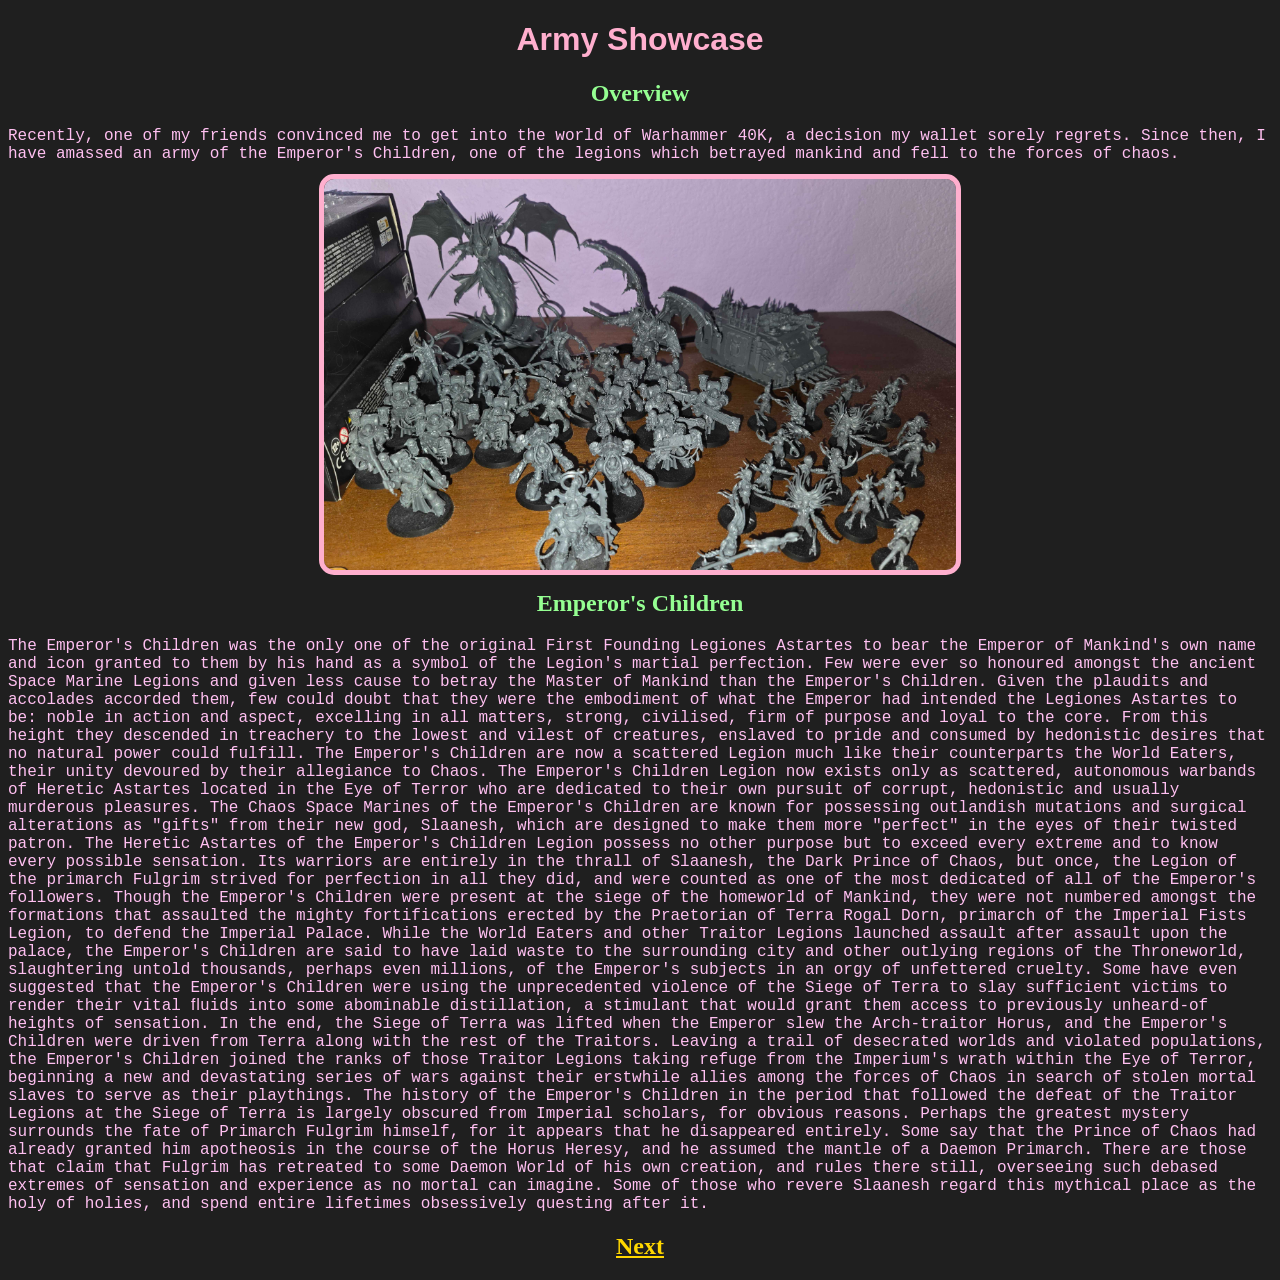
<file: index.html>
<!doctype html>
<html lang="en-US">
    <head>
        <meta charset="utf-8" />
        <meta name="viewport" content="width=device-width" />
        <title>Army Showcase</title>
        <link rel="stylesheet" href="style.css" />
    </head>
    <body>
        <h1 style="text-align: center;">Army Showcase</h1>
        <h2 style="text-align: center;">Overview</h2>
        <p>Recently, one of my friends convinced me to get into the world of Warhammer 40K, a decision my wallet sorely regrets. Since then, I have amassed an army of the Emperor's Children, one of the legions which betrayed mankind and fell to the forces of chaos.</p>
        <img src="images/army.jpg" alt="My army" style="display: block; margin-left: auto; margin-right: auto; width: 50%; outline: 5px #ffafce solid; border-radius: 10px;">
        <h2 style="text-align: center;">Emperor's Children</h2>
        <p>The Emperor's Children was the only one of the original First Founding Legiones Astartes to bear the Emperor of Mankind's own name and icon granted to them by his hand as a symbol of the Legion's martial perfection. Few were ever so honoured amongst the ancient Space Marine Legions and given less cause to betray the Master of Mankind than the Emperor's Children.

            Given the plaudits and accolades accorded them, few could doubt that they were the embodiment of what the Emperor had intended the Legiones Astartes to be: noble in action and aspect, excelling in all matters, strong, civilised, firm of purpose and loyal to the core.

            From this height they descended in treachery to the lowest and vilest of creatures, enslaved to pride and consumed by hedonistic desires that no natural power could fulfill. The Emperor's Children are now a scattered Legion much like their counterparts the World Eaters, their unity devoured by their allegiance to Chaos.

            The Emperor's Children Legion now exists only as scattered, autonomous warbands of Heretic Astartes located in the Eye of Terror who are dedicated to their own pursuit of corrupt, hedonistic and usually murderous pleasures. The Chaos Space Marines of the Emperor's Children are known for possessing outlandish mutations and surgical alterations as "gifts" from their new god, Slaanesh, which are designed to make them more "perfect" in the eyes of their twisted patron.

            The Heretic Astartes of the Emperor's Children Legion possess no other purpose but to exceed every extreme and to know every possible sensation. Its warriors are entirely in the thrall of Slaanesh, the Dark Prince of Chaos, but once, the Legion of the primarch Fulgrim strived for perfection in all they did, and were counted as one of the most dedicated of all of the Emperor's followers.
        
            Though the Emperor's Children were present at the siege of the homeworld of Mankind, they were not numbered amongst the formations that assaulted the mighty fortifications erected by the Praetorian of Terra Rogal Dorn, primarch of the Imperial Fists Legion, to defend the Imperial Palace. While the World Eaters and other Traitor Legions launched assault after assault upon the palace, the Emperor's Children are said to have laid waste to the surrounding city and other outlying regions of the Throneworld, slaughtering untold thousands, perhaps even millions, of the Emperor's subjects in an orgy of unfettered cruelty.

            Some have even suggested that the Emperor's Children were using the unprecedented violence of the Siege of Terra to slay sufficient victims to render their vital ﬂuids into some abominable distillation, a stimulant that would grant them access to previously unheard-of heights of sensation. In the end, the Siege of Terra was lifted when the Emperor slew the Arch-traitor Horus, and the Emperor's Children were driven from Terra along with the rest of the Traitors.

            Leaving a trail of desecrated worlds and violated populations, the Emperor's Children joined the ranks of those Traitor Legions taking refuge from the Imperium's wrath within the Eye of Terror, beginning a new and devastating series of wars against their erstwhile allies among the forces of Chaos in search of stolen mortal slaves to serve as their playthings.

            The history of the Emperor's Children in the period that followed the defeat of the Traitor Legions at the Siege of Terra is largely obscured from Imperial scholars, for obvious reasons. Perhaps the greatest mystery surrounds the fate of Primarch Fulgrim himself, for it appears that he disappeared entirely. Some say that the Prince of Chaos had already granted him apotheosis in the course of the Horus Heresy, and he assumed the mantle of a Daemon Primarch.

            There are those that claim that Fulgrim has retreated to some Daemon World of his own creation, and rules there still, overseeing such debased extremes of sensation and experience as no mortal can imagine. Some of those who revere Slaanesh regard this mythical place as the holy of holies, and spend entire lifetimes obsessively questing after it.</p>
        <h2 style="text-align: center;">
            <a href="about.html">
                Next
            </a>
        </h2>
    </body>
</file>
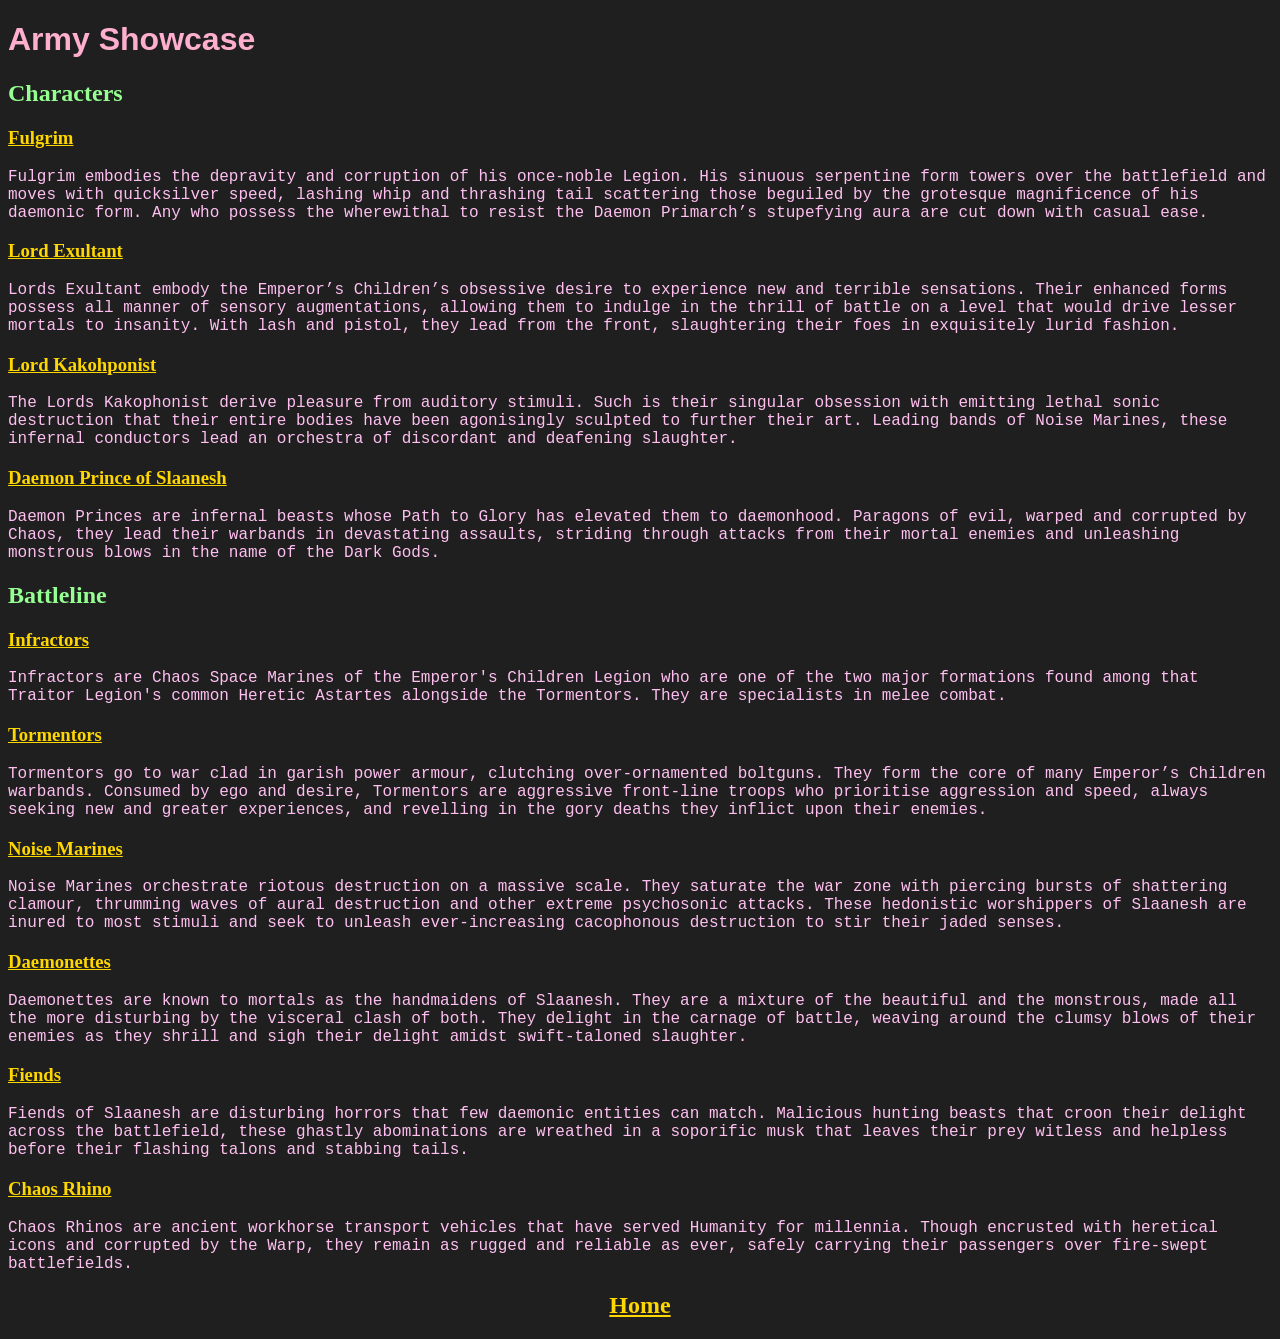
<file: about.html>
<!doctype html>
<html lang="en-US">
    <head>
        <meta charset="utf-8" />
        <meta name="viewport" content="width=device-width" />
        <title>Army Showcase</title>
        <link rel="stylesheet" href="style.css" />
    </head>
    <body>
        <h1>Army Showcase</h1>
        <h2>Characters</h2>
        <h3><a href="fulgrim.html">Fulgrim</a></h3>
        <p>Fulgrim embodies the depravity and corruption of his once-noble Legion. His sinuous serpentine form towers over the battlefield and moves with quicksilver speed, lashing whip and thrashing tail scattering those beguiled by the grotesque magnificence of his daemonic form. Any who possess the wherewithal to resist the Daemon Primarch’s stupefying aura are cut down with casual ease.</p>
        <h3><a href="exultant.html">Lord Exultant</a></h3>
        <p>Lords Exultant embody the Emperor’s Children’s obsessive desire to experience new and terrible sensations. Their enhanced forms possess all manner of sensory augmentations, allowing them to indulge in the thrill of battle on a level that would drive lesser mortals to insanity. With lash and pistol, they lead from the front, slaughtering their foes in exquisitely lurid fashion.</p>
        <h3><a href="kakophonist.html">Lord Kakohponist</a></h3>
        <p>The Lords Kakophonist derive pleasure from auditory stimuli. Such is their singular obsession with emitting lethal sonic destruction that their entire bodies have been agonisingly sculpted to further their art. Leading bands of Noise Marines, these infernal conductors lead an orchestra of discordant and deafening slaughter.</p>
        <h3><a href="daemon.html">Daemon Prince of Slaanesh</a></h3>
        <p>Daemon Princes are infernal beasts whose Path to Glory has elevated them to daemonhood. Paragons of evil, warped and corrupted by Chaos, they lead their warbands in devastating assaults, striding through attacks from their mortal enemies and unleashing monstrous blows in the name of the Dark Gods.</p>
        <h2>Battleline</h2>
        <h3><a href="infractors.html">Infractors</a></h3>
        <p>Infractors are Chaos Space Marines of the Emperor's Children Legion who are one of the two major formations found among that Traitor Legion's common Heretic Astartes alongside the Tormentors. They are specialists in melee combat.</p>
        <h3><a href="tormentors.html">Tormentors</a></h3>
        <p>Tormentors go to war clad in garish power armour, clutching over-ornamented boltguns. They form the core of many Emperor’s Children warbands. Consumed by ego and desire, Tormentors are aggressive front-line troops who prioritise aggression and speed, always seeking new and greater experiences, and revelling in the gory deaths they inflict upon their enemies.</p>
        <h3><a href="noise.html">Noise Marines</a></h3>
        <p>Noise Marines orchestrate riotous destruction on a massive scale. They saturate the war zone with piercing bursts of shattering clamour, thrumming waves of aural destruction and other extreme psychosonic attacks. These hedonistic worshippers of Slaanesh are inured to most stimuli and seek to unleash ever-increasing cacophonous destruction to stir their jaded senses.</p>
        <h3><a href="daemonettes.html">Daemonettes</a></h3>
        <p>Daemonettes are known to mortals as the handmaidens of Slaanesh. They are a mixture of the beautiful and the monstrous, made all the more disturbing by the visceral clash of both. They delight in the carnage of battle, weaving around the clumsy blows of their enemies as they shrill and sigh their delight amidst swift-taloned slaughter.</p>
        <h3><a href="fiend.html">Fiends</a></h3>
        <p>Fiends of Slaanesh are disturbing horrors that few daemonic entities can match. Malicious hunting beasts that croon their delight across the battlefield, these ghastly abominations are wreathed in a soporific musk that leaves their prey witless and helpless before their flashing talons and stabbing tails.</p>
        <h3><a href="rhino.html">Chaos Rhino</a></h3>
        <p>Chaos Rhinos are ancient workhorse transport vehicles that have served Humanity for millennia. Though encrusted with heretical icons and corrupted by the Warp, they remain as rugged and reliable as ever, safely carrying their passengers over fire-swept battlefields.</p>
        <h2 style="text-align: center;">
            <a href="index.html">
                Home
            </a>
        </h2>
    </body>
</file>
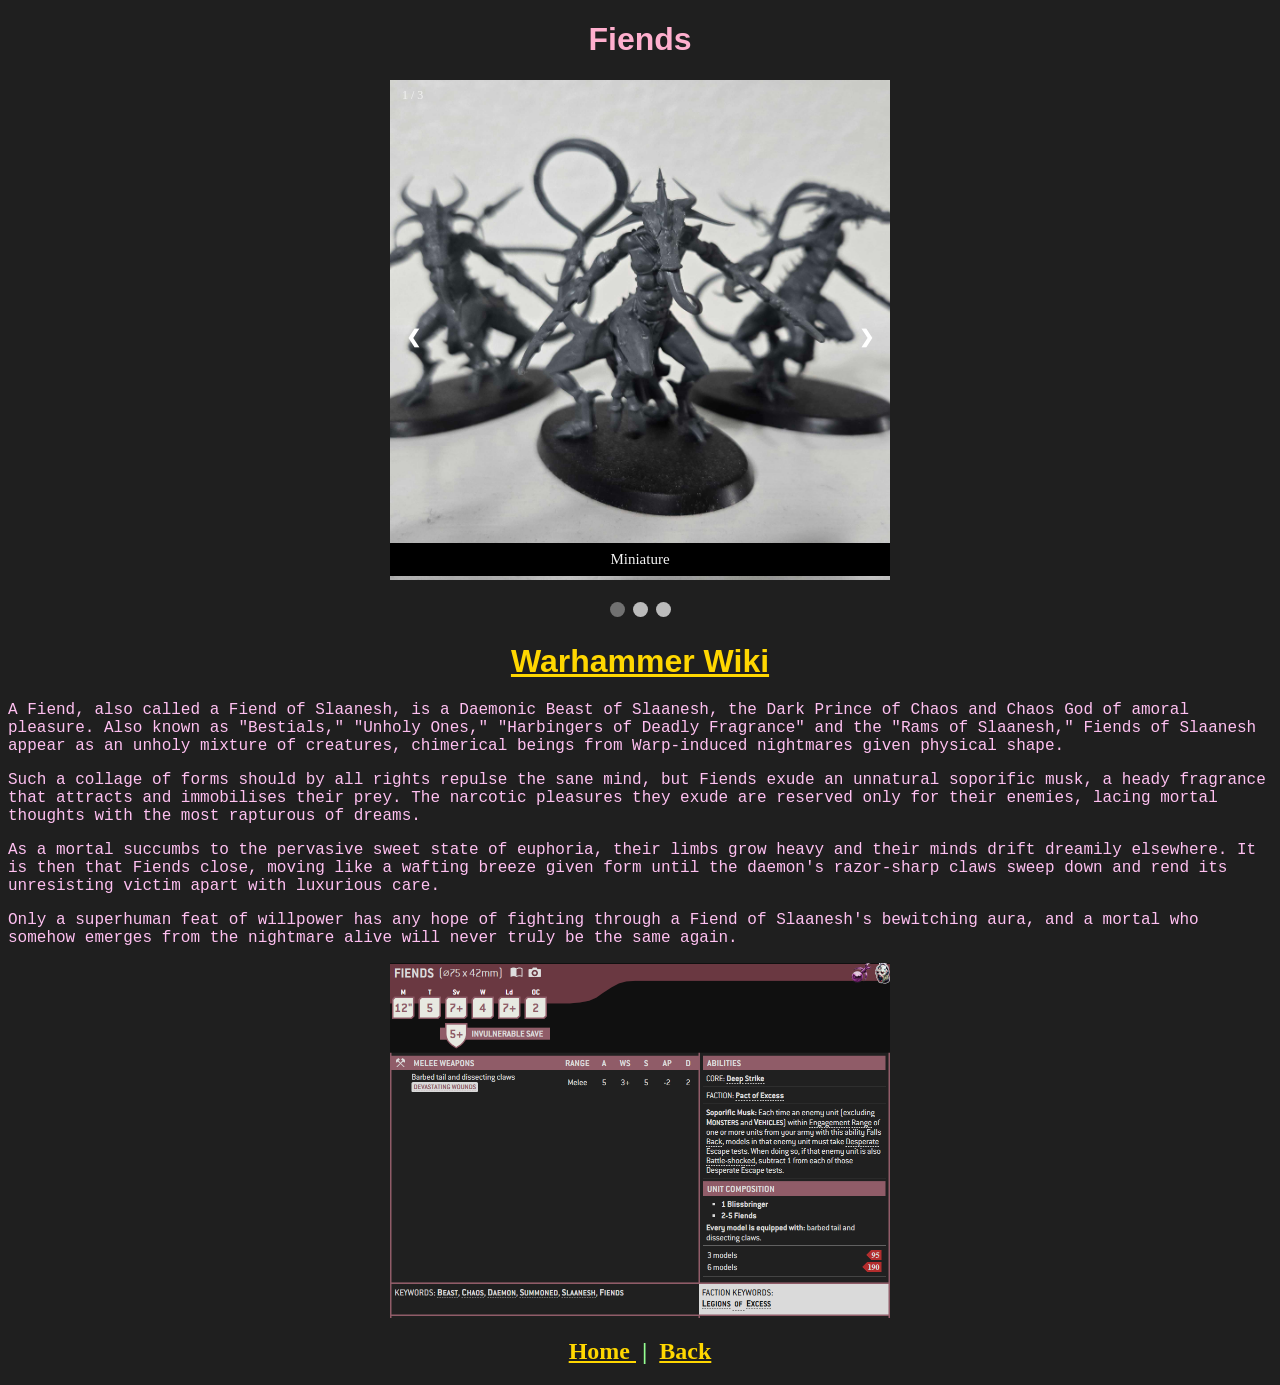
<file: fiend.html>
<!doctype html>
<html lang="en-US">
    <head>
        <meta charset="utf-8" />
        <meta name="viewport" content="width=device-width" />
        <title>Army Showcase</title>
        <link rel="stylesheet" href="style.css" />
    </head>
    <body>
        <h1 style="text-align: center;">Fiends</h1>
                <!-- Slideshow container -->
        <div class="slideshow-container">

          <!-- Full-width images with number and caption text -->
          <div class="mySlides fade">
            <div class="numbertext">1 / 3</div>
            <img src="images/fiend.jpg" style="width:100%">
            <div class="text">Miniature</div>
          </div>

          <div class="mySlides fade">
            <div class="numbertext">2 / 3</div>
            <img src="images/fiendbox.jpg" style="width:100%">
            <div class="text">Box Art</div>
          </div>

          <div class="mySlides fade">
            <div class="numbertext">3 / 3</div>
            <img src="images/fiendart.jpg" style="width:100%">
            <div class="text">Artwork</div>
          </div>

          <!-- Next and previous buttons -->
          <a class="prev" onclick="plusSlides(-1)">&#10094;</a>
          <a class="next" onclick="plusSlides(1)">&#10095;</a>
        </div>
        <br>

        <!-- The dots/circles -->
        <div style="text-align:center">
          <span class="dot" onclick="currentSlide(1)"></span>
          <span class="dot" onclick="currentSlide(2)"></span>
          <span class="dot" onclick="currentSlide(3)"></span>
        </div>
        <script>
            let slideIndex = 1;
            showSlides(slideIndex);

            // Next/previous controls
            function plusSlides(n) {
              showSlides(slideIndex += n);
            }

            // Thumbnail image controls
            function currentSlide(n) {
              showSlides(slideIndex = n);
            }

            function showSlides(n) {
              let i;
              let slides = document.getElementsByClassName("mySlides");
              let dots = document.getElementsByClassName("dot");
              if (n > slides.length) {slideIndex = 1}
              if (n < 1) {slideIndex = slides.length}
              for (i = 0; i < slides.length; i++) {
                slides[i].style.display = "none";
              }
             for (i = 0; i < dots.length; i++) {
                dots[i].className = dots[i].className.replace(" active", "");
              }
              slides[slideIndex-1].style.display = "block";
              dots[slideIndex-1].className += " active";
            }
        </script>
       <h1 style="text-align: center;"><a href="https://warhammer40k.fandom.com/wiki/Fiend">Warhammer Wiki</a></h1>
        <p>A Fiend, also called a Fiend of Slaanesh, is a Daemonic Beast of Slaanesh, the Dark Prince of Chaos and Chaos God of amoral pleasure. Also known as "Bestials," "Unholy Ones," "Harbingers of Deadly Fragrance" and the "Rams of Slaanesh," Fiends of Slaanesh appear as an unholy mixture of creatures, chimerical beings from Warp-induced nightmares given physical shape.</p>
        <p>Such a collage of forms should by all rights repulse the sane mind, but Fiends exude an unnatural soporific musk, a heady fragrance that attracts and immobilises their prey. The narcotic pleasures they exude are reserved only for their enemies, lacing mortal thoughts with the most rapturous of dreams.</p>
        <p>As a mortal succumbs to the pervasive sweet state of euphoria, their limbs grow heavy and their minds drift dreamily elsewhere. It is then that Fiends close, moving like a wafting breeze given form until the daemon's razor-sharp claws sweep down and rend its unresisting victim apart with luxurious care.</p>
        <p>Only a superhuman feat of willpower has any hope of fighting through a Fiend of Slaanesh's bewitching aura, and a mortal who somehow emerges from the nightmare alive will never truly be the same again.</p>
        <img src="images/fienddata.png" class="center" style= "width: 500px">
        <h2 style="text-align: center;">
            <a href="index.html">
                Home
            </a> &nbsp;|&nbsp;
            <a href="about.html">
                Back
            </a>
        </h2>
    </body>
</file>
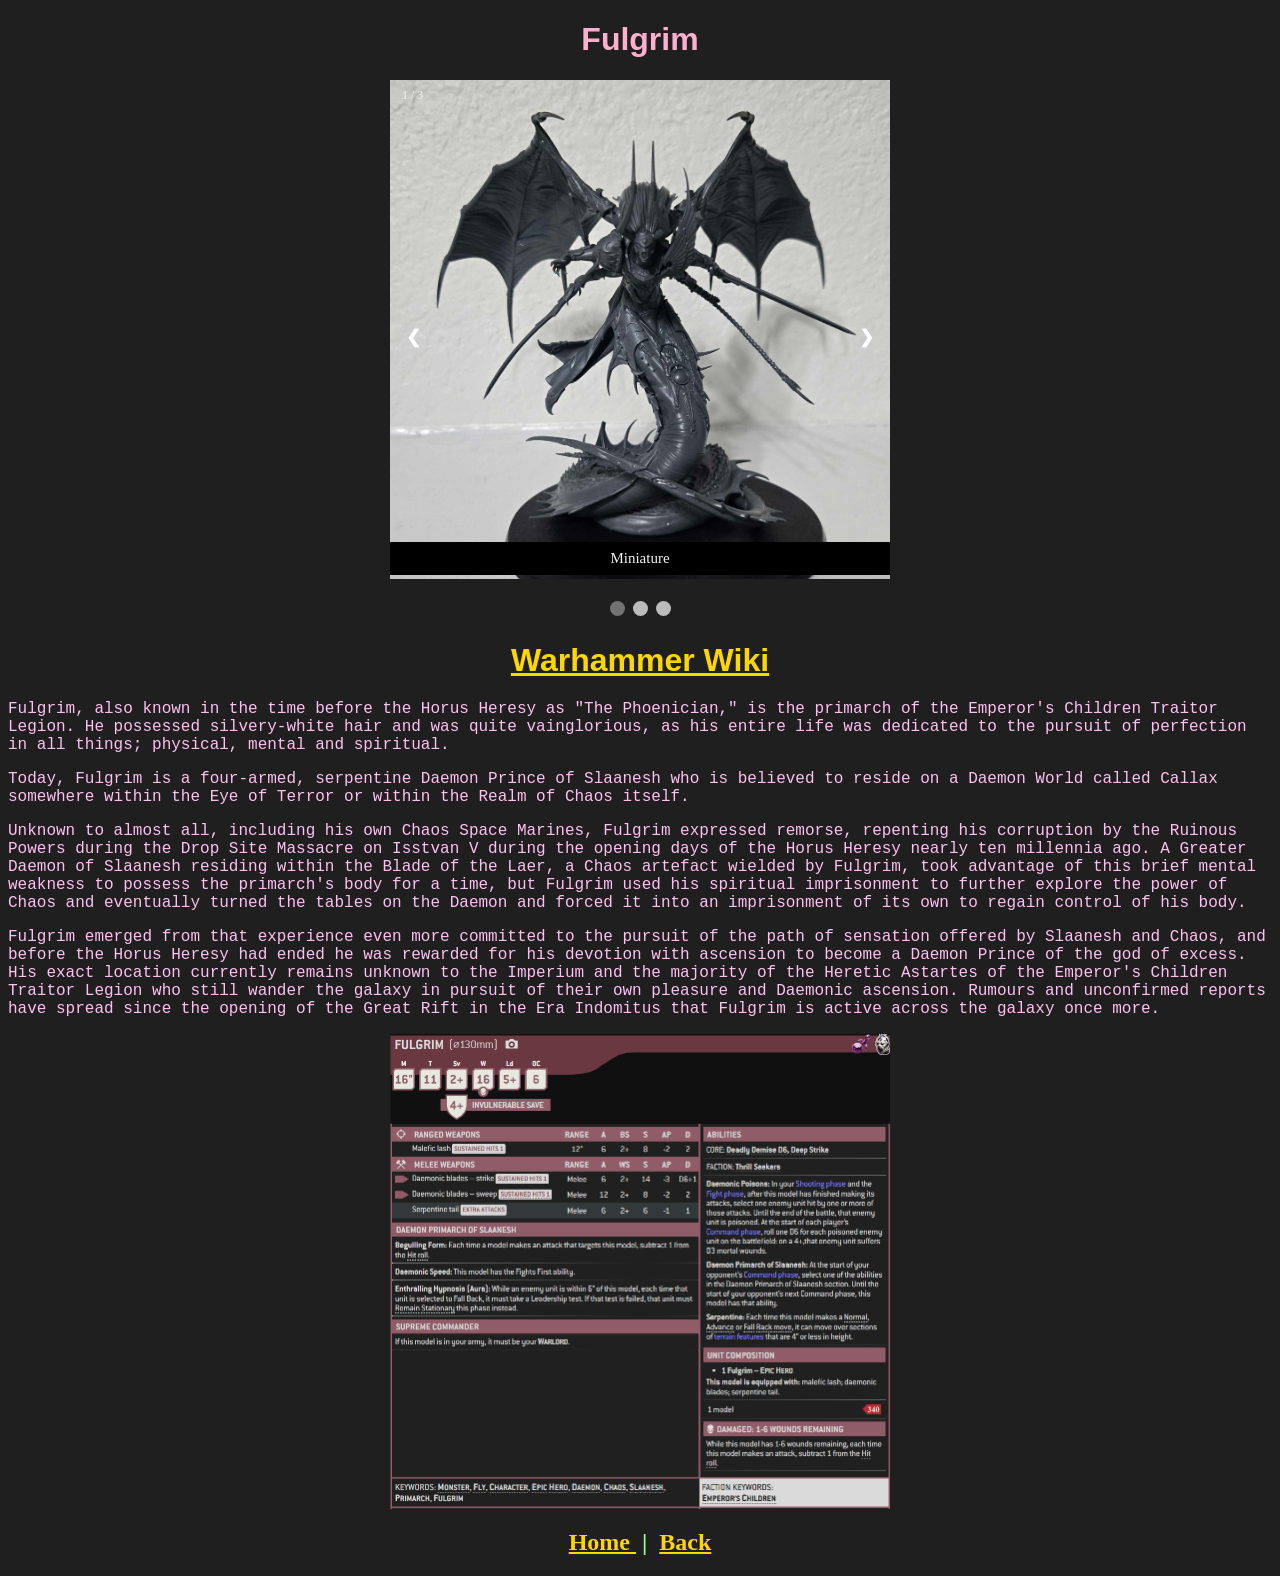
<file: fulgrim.html>
<!doctype html>
<html lang="en-US">
    <head>
        <meta charset="utf-8" />
        <meta name="viewport" content="width=device-width" />
        <title>Army Showcase</title>
        <link rel="stylesheet" href="style.css" />
    </head>
    <body>
        <h1 style="text-align: center;">Fulgrim</h1>
        <!-- Slideshow container -->
        <div class="slideshow-container">

          <!-- Full-width images with number and caption text -->
          <div class="mySlides fade">
            <div class="numbertext">1 / 3</div>
            <img src="images/fulgrim.jpg" style="width:100%">
            <div class="text">Miniature</div>
          </div>

          <div class="mySlides fade">
            <div class="numbertext">2 / 3</div>
            <img src="images/FulgrimBox.jpg" style="width:100%">
            <div class="text">Box Art</div>
          </div>

          <div class="mySlides fade">
            <div class="numbertext">3 / 3</div>
            <img src="images/FulgrimArt.jpg" style="width:100%">
            <div class="text">Artwork</div>
          </div>

          <!-- Next and previous buttons -->
          <a class="prev" onclick="plusSlides(-1)">&#10094;</a>
          <a class="next" onclick="plusSlides(1)">&#10095;</a>
        </div>
        <br>

        <!-- The dots/circles -->
        <div style="text-align:center">
          <span class="dot" onclick="currentSlide(1)"></span>
          <span class="dot" onclick="currentSlide(2)"></span>
          <span class="dot" onclick="currentSlide(3)"></span>
        </div>
        <script>
            let slideIndex = 1;
            showSlides(slideIndex);

            // Next/previous controls
            function plusSlides(n) {
              showSlides(slideIndex += n);
            }

            // Thumbnail image controls
            function currentSlide(n) {
              showSlides(slideIndex = n);
            }

            function showSlides(n) {
              let i;
              let slides = document.getElementsByClassName("mySlides");
              let dots = document.getElementsByClassName("dot");
              if (n > slides.length) {slideIndex = 1}
              if (n < 1) {slideIndex = slides.length}
              for (i = 0; i < slides.length; i++) {
                slides[i].style.display = "none";
              }
             for (i = 0; i < dots.length; i++) {
                dots[i].className = dots[i].className.replace(" active", "");
              }
              slides[slideIndex-1].style.display = "block";
              dots[slideIndex-1].className += " active";
            }
        </script>
        <h1 style="text-align: center;"><a href="https://warhammer40k.fandom.com/wiki/Fulgrim">Warhammer Wiki</a></h1>
        <p>Fulgrim, also known in the time before the Horus Heresy as "The Phoenician," is the primarch of the Emperor's Children Traitor Legion. He possessed silvery-white hair and was quite vainglorious, as his entire life was dedicated to the pursuit of perfection in all things; physical, mental and spiritual.</p>
        <p>Today, Fulgrim is a four-armed, serpentine Daemon Prince of Slaanesh who is believed to reside on a Daemon World called Callax somewhere within the Eye of Terror or within the Realm of Chaos itself.</p>
        <p>Unknown to almost all, including his own Chaos Space Marines, Fulgrim expressed remorse, repenting his corruption by the Ruinous Powers during the Drop Site Massacre on Isstvan V during the opening days of the Horus Heresy nearly ten millennia ago. A Greater Daemon of Slaanesh residing within the Blade of the Laer, a Chaos artefact wielded by Fulgrim, took advantage of this brief mental weakness to possess the primarch's body for a time, but Fulgrim used his spiritual imprisonment to further explore the power of Chaos and eventually turned the tables on the Daemon and forced it into an imprisonment of its own to regain control of his body.</p>
        <p>Fulgrim emerged from that experience even more committed to the pursuit of the path of sensation offered by Slaanesh and Chaos, and before the Horus Heresy had ended he was rewarded for his devotion with ascension to become a Daemon Prince of the god of excess. His exact location currently remains unknown to the Imperium and the majority of the Heretic Astartes of the Emperor's Children Traitor Legion who still wander the galaxy in pursuit of their own pleasure and Daemonic ascension. Rumours and unconfirmed reports have spread since the opening of the Great Rift in the Era Indomitus that Fulgrim is active across the galaxy once more.</p>
        <img src="images/fulgrimData.png" class="center" style= "width: 500px">
        <h2 style="text-align: center;">
            <a href="index.html">
                Home
            </a> &nbsp;|&nbsp;
            <a href="about.html">
                Back
            </a>
        </h2>
    </body>
</file>
<file: style.css>
* {box-sizing:border-box}

body {
    background-color: #1f1f1f;
}
h1 {
    color:#ffafce;
    font-family: 'Franklin Gothic Medium', 'Arial Narrow', Arial, sans-serif;
}
h2 {
    color:#95ff92;
}
h3 {
    color:#a35dff
}
a {
    color:gold
}
p {
    color:#ffc0f1;
    font-family: 'Courier New', Courier, monospace;
}

.center {
  display: block;
  margin-left: auto;
  margin-right: auto;
  width: 50%;
}

/* Slideshow container */
.slideshow-container {
  max-width: 500px;
  position: relative;
  margin: auto;
}

/* Hide the images by default */
.mySlides {
  display: none;
}

/* Next & previous buttons */
.prev, .next {
  cursor: pointer;
  position: absolute;
  top: 50%;
  width: auto;
  margin-top: -22px;
  padding: 16px;
  color: white;
  font-weight: bold;
  font-size: 18px;
  transition: 0.6s ease;
  border-radius: 0 3px 3px 0;
  user-select: none;
}

/* Position the "next button" to the right */
.next {
  right: 0;
  border-radius: 3px 0 0 3px;
}

/* On hover, add a black background color with a little bit see-through */
.prev:hover, .next:hover {
  background-color: rgba(0,0,0,0.8);
}

/* Caption text */
.text {
  color: #f2f2f2;
  background-color: black;
  font-size: 15px;
  padding: 8px 12px;
  position: absolute;
  bottom: 8px;
  width: 100%;
  text-align: center;
}

/* Number text (1/3 etc) */
.numbertext {
  color: #f2f2f2;
  font-size: 12px;
  padding: 8px 12px;
  position: absolute;
  top: 0;
}

/* The dots/bullets/indicators */
.dot {
  cursor: pointer;
  height: 15px;
  width: 15px;
  margin: 0 2px;
  background-color: #bbb;
  border-radius: 50%;
  display: inline-block;
  transition: background-color 0.6s ease;
}

.active, .dot:hover {
  background-color: #717171;
}

/* Fading animation */
.fade {
  animation-name: fade;
  animation-duration: 1.5s;
}

@keyframes fade {
  from {opacity: .4}
  to {opacity: 1}
}
</file>
